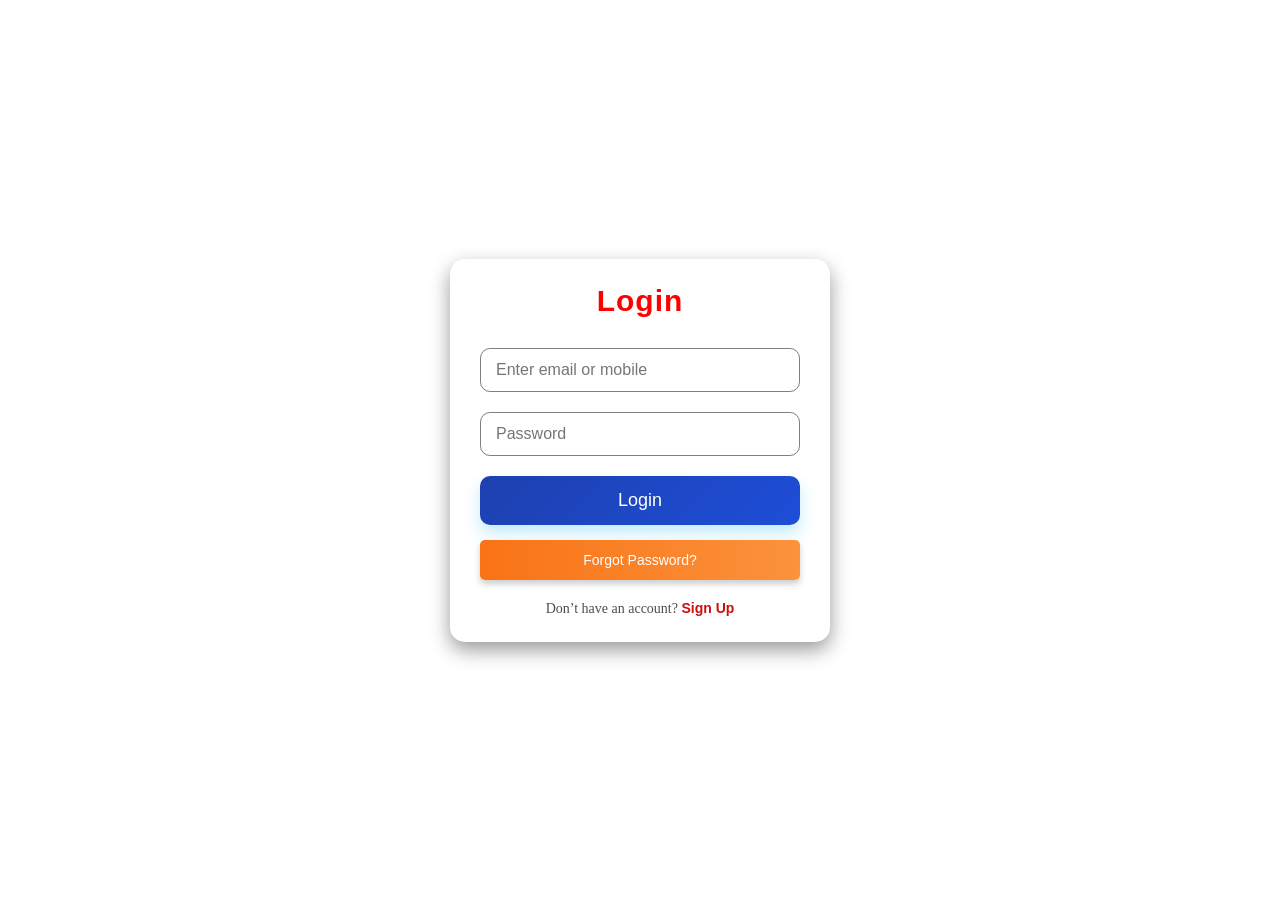
<file: admin/public/login.html>
<!DOCTYPE html>
<html lang="en">
<head>
    <meta charset="UTF-8">
    <meta name="viewport" content="width=device-width, initial-scale=1.0">
    <title>Sign Up | SoundPlus</title>
    <link rel="stylesheet" href="assets/css/style.css">
    <style>
        .error {
            color: red;
            font-size: 14px;
            margin-top: 5px;
        }

    </style>
</head>
<body>
    <!-- Login Form -->
    <div class="login-container">
        <h2>Login</h2>
        <form action="login.php" method="post" onsubmit="return validateLoginForm()">

            <!-- Identifier (Email or Mobile) -->
            <div class="input-group">
                <label for="identifier"></label>
                <input type="text" id="identifier" name="identifier" placeholder="Enter email or mobile" required>
                <div id="identifierError" class="error"></div>
            </div>

            <!-- Password -->
            <div class="input-group">
                <label for="password"></label>
                <input type="password" id="password" name="password" placeholder="Password" required>
                <div id="passwordError" class="error"></div>
            </div>

            <!-- Buttons -->
            <button type="submit" class="btn">Login</button>
            <button type="button" class="forgot-btn" onclick="showCustomAlert()">Forgot Password?</button>

            <!-- Signup Link -->
            <div class="signup-link">
                Don’t have an account? <a href="signup.html">Sign Up</a>
            </div>
        </form>
    </div>

    <!-- Custom Alert Box -->
    <div id="custom-alert" class="custom-alert">
        <div class="custom-alert-content">
            <p>Redirecting to forgot password page...</p>
            <button class="alert-btn" onclick="redirectToForgotPassword()">OK</button>
        </div>
    </div>
    <script>
        //login validate start
        // Live Validation for Login Form
        window.onload = function () {
            const identifier = document.getElementById("identifier");
            const password = document.getElementById("password");
            const identifierError = document.getElementById("identifierError");
            const passwordError = document.getElementById("passwordError");

            // Live validation for identifier (email or mobile)
            identifier.addEventListener("input", function () {
                const emailRegex = /^[^\s@]+@[^\s@]+\.[^\s@]+$/;
                const mobileRegex = /^[0-9]{10}$/;

                if (!emailRegex.test(identifier.value.trim()) && !mobileRegex.test(identifier.value.trim())) {
                    identifierError.textContent = "Enter a valid email or 10-digit mobile number.";
                } else {
                    identifierError.textContent = "";
                }
            });

            // Live validation for password
            password.addEventListener("input", function () {
                if (password.value.trim().length < 8) {
                    passwordError.textContent = "Enter password wrong";
                } else {
                    passwordError.textContent = "";
                }
            });
        };

        // Final Validation on Submit
        function validateLoginForm() {
            let isValid = true;

            const identifier = document.getElementById("identifier");
            const password = document.getElementById("password");
            const identifierError = document.getElementById("identifierError");
            const passwordError = document.getElementById("passwordError");

            // Validate Identifier (Email or Mobile)
            const emailRegex = /^[^\s@]+@[^\s@]+\.[^\s@]+$/;
            const mobileRegex = /^[0-9]{10}$/;
            if (!emailRegex.test(identifier.value.trim()) && !mobileRegex.test(identifier.value.trim())) {
                identifierError.textContent = "Enter a valid email or 10-digit mobile number.";
                isValid = false;
            }

            // Validate Password
            if (password.value.trim().length < 8) {
                passwordError.textContent = "Enter password wrong";
                isValid = false;
            }

            return isValid; // Prevent submission if invalid
        }

        // Custom Alert for Forgot Password
        function showCustomAlert() {
            document.getElementById("custom-alert").style.display = "flex";
        }

        // Redirect to Forgot Password Page
        function redirectToForgotPassword() {
            document.getElementById("custom-alert").style.display = "none";
            window.location.href = "forgot_Password.php";
        }
    //end login vliadation

    </script>

    
   </body>
   </html>
</file>
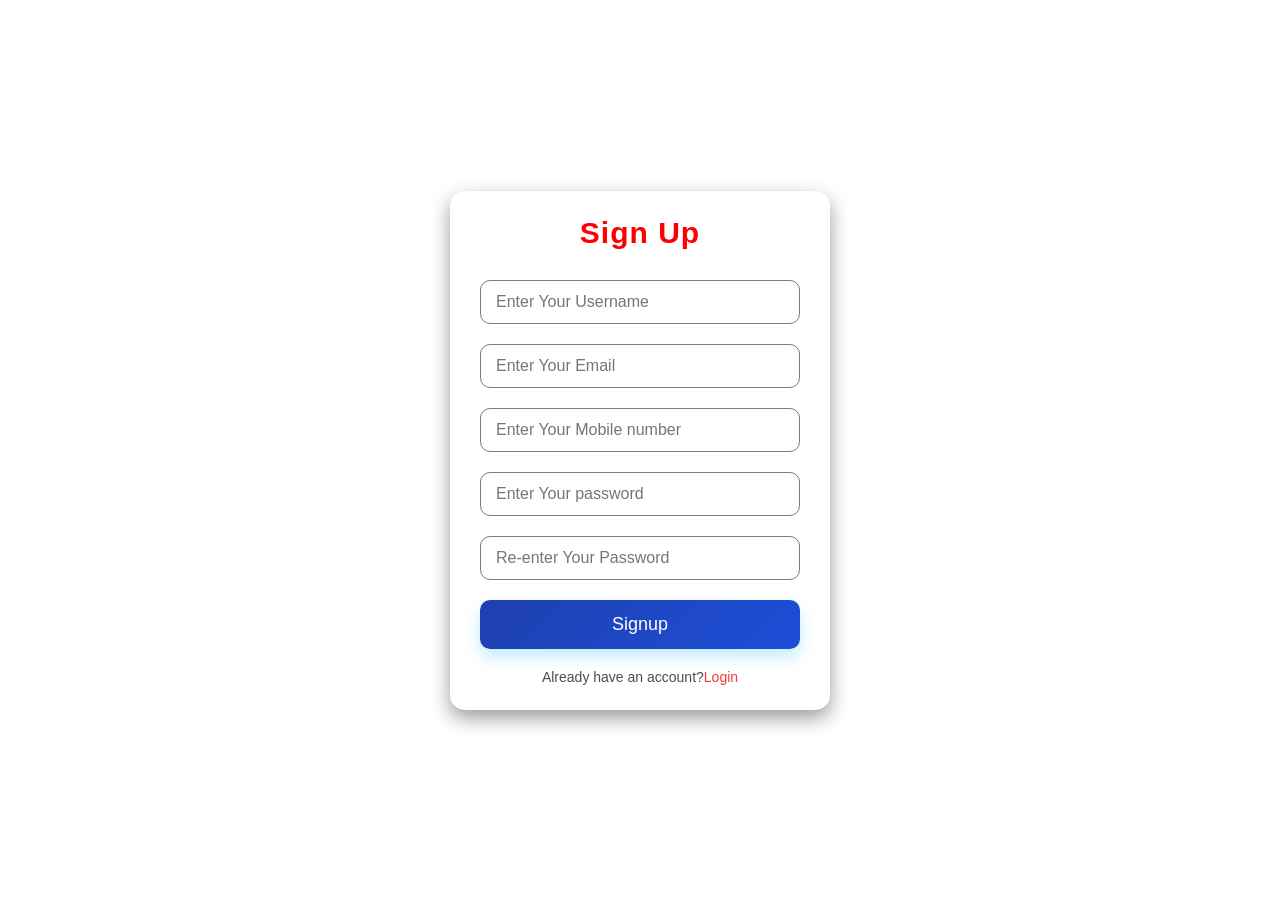
<file: admin/public/signup.html>
<!DOCTYPE html>
<html lang="en">
<head>
    <meta charset="UTF-8">
    <meta name="viewport" content="width=device-width, initial-scale=1.0">
    <title>Document</title>
    <link rel="stylesheet" href="assets/css/style.css">
    <style>
        .error-message{
            margin-top: 5px;
            font-size:0.9rem;
            color: red;
        }
    </style>

</head>
<body>
    <div class="login-container">
        <h2>Sign Up</h2>
        <form id="signupForm" action="signup.php" method="POST" onsubmit="return validateForm()">

            <div class="input-group">
                <label for="username"></label>
                <input type="text" id="username" name="username" placeholder="Enter Your Username" required>
                <p class="error-message" id="usernameError"></p>
            </div>

            <div class="input-group">
                <label for="email"></label>
                <input type="email" id="email" name="email" placeholder="Enter Your Email" required>
                <p class="error-message" id="emailError"></p>
            </div>

            <div class="input-group">
                <label for="mobile"></label>
                <input type="tel" id="mobile" name="mobile" placeholder="Enter Your Mobile number" required>
                <p class="error-message" id="mobileError"></p>
            </div>

            <div class="input-group">
                <label for="password"></label>
                <input type="password" id="password" name="password" placeholder="Enter Your password" required>
                <p class="error-message" id="passwordError"></p>
            </div>

            <div class="input-group">
                <label for="confirmPassword"></label>
                <input type="password" id="confirmPassword" name="confirmPassword" placeholder="Re-enter Your Password" required>
                <p class="error-message" id="confirmPasswordError"></p>
            </div>
       
            <div>
                <button type="submit" class="btn">Signup</button>
                </div>
        </form>
        <div class="login-link">Already have an account?<a href="login.html">Login</a></div>
    </div>

    <script>

      //live validation
      //inputs filed
      window.onload=function()
      {
        
           const username=document.getElementById("username");
            const email=document.getElementById("email");
             const mobile=document.getElementById("mobile");
             const password=document.getElementById("password");
             const confirmPassword=document.getElementById("confirmPassword");

             //error Elements
                   //error elaments
          const usernameError=document.getElementById("usernameError");
          const emailError=document.getElementById("emailError");
          const mobileError=document.getElementById("mobileError");
          const passwordError=document.getElementById("passwordError");
          const confirmPasswordError=document.getElementById("confirmPasswordError");

          //username validation
             //username valiadion 
             const usernameRegex=/^[a-zA-Z0-9@]{3,10}$/;
             username.addEventListener("input",function(){
             const usernameValue=username.value.trim();
             if(!usernameRegex.test(usernameValue) || !usernameValue.includes('@'))
             {
              usernameError.textContent="Username must be at least 3-10 characters long,include '@' and contain only letters,numbers and '@'' ";
              
             }
             else{
              usernameError.textContent="";
             }
             });

             //email valdation
             //email valiadion 
          const emailRegex=/^[^\s@]+@[^\s@]+\.[^\s@]+$/;
          email.addEventListener("input",function(){
          if(!emailRegex.test(email.value.trim()))
          {
            emailError.textContent="Please enter a valid email address.";
          }
          else{
            emailError.textContent="";
          }
        });


        //mobile validaion
        const mobileRegex=/^[0-9]{10}$/;
          mobile.addEventListener("input",function(){
            this.value=this.value.replace(/\D/g, '');//all only digit
            if(this.value.length === 10 && mobileRegex.test(this.value)){
                mobileError.textContent="";
            }
            else if(this.value.length>10)
            {
              mobileError.textContent="Mobile number must be exactliy 10 digits";
            }
            else if(this.value.length<10 && this.value.length>0)
            {
              mobileError.textContent="Mobile number must be exactliy 10 digits";
            }
            else{
            usernameError.textContent="";
      }});


      //password validaion
      const passwordRegex=/^(?=.*[A-Z])(?=.*\d)(?=.*[@$!%*?&])[A-Za-z\d@$!%*?&]{8,}$/;
      password.addEventListener("input",function(){
        if(!passwordRegex.test(password.value.trim())){
            passwordError.textContent="Password must be at least 8 characters long.include an uppercase letter,a number,and special character.";
          }
          else{
            passwordError.textContent="";
          }
      });


       //confirmpassword validaion
       confirmPassword.addEventListener("input",function(){
       if(confirmPassword.value!==password.value)
          {
            confirmPasswordError.textContent="Password do not match.";
          }
          else{
            confirmPasswordError.textContent="";
          }});
      };


        // final javasscript validation form funcion
        function validateForm()
        {
            let  isvalid=true;

            const username=document.getElementById("username");
            const email=document.getElementById("email");
             const mobile=document.getElementById("mobile");
             const password=document.getElementById("password");
             const confirmPassword=document.getElementById("confirmpassword");

             //error elaments
          const usernameError=document.getElementById("usernameError");
          const emailError=document.getElementById("emailError");
          const mobileError=document.getElementById("mobileError");
          const passwordError=document.getElementById("passwordError");
          const confirmPasswordError=document.getElementById("confirmpasswordError");

           //username valiadion 
           const usernameRegex=/^[a-zA-Z0-9@]{3,10}$/
             if(!usernameRegex.test(username.value.trim)|| !username.value,includes('@'))
             {
              usernameError.textContent="Username must be at least 3-10 characters long,include '@' and contain only letters,numbers and '@'' ";
              isvalid=false;
             }
             else{
              usernameError.textContent="";
             }
        

          
          //email valiadion 
          const emailRegex=/^[^\s@]+@[^\s@]+\.[^\s@]+$/;
          if(!emailRegex.test(email.value.trim()))
          {
            emailError.textContent="Please enter a valid email address.";
            isvalid=false;
          }
          else{
            usernameError.textContent="";
          }


          //mobile valiadion 
          const mobileRegex=/^[0-9]{10}$/;
            if(!mobileRegex.test(mobile.value.trim())){
                mobileError.textContent="Mobile number must be exactliy 10 digits";
                isvalid=false;
            }
            else{
            usernameError.textContent="";
          }

          
        

          //password validaion 
          const passwordRegex=/^(?=.*[A-Z])(?=.*\d)(?=.*[@$!%*?&])[A-Za-z\d@$!%*?&]{8,}$/;
          if(!passwordRegex.test(password.value.trim())){
            passwordError.textContent="Password must be at least 8 characters long.include an uppercase letter,a number,and special character.";
            isvalid=false;
          }
          else{
            passwordError.textContent="";
          }

          //confirmpassword validaion
          if(confirmPassword.value !== password.value)
          {
            confirmPasswordError.textContent="Password do not match.";
            isvalid=false;
          }
          else{
            confirmPasswordError.textContent="";
          }
          return isvalid;
        }
    </script>

</body>
</html>
</file>
<file: admin/public/assets/css/style.css>
/* General Reset */
* {
    margin: 0;
    padding: 0;
    box-sizing: border-box;
    font-family: 'Poppins', sans-serif;
}

body {
    height: 100vh;
    display: flex;
    justify-content: center;
    align-items: center;
    background-color: white;
    background-size: 100% 100%;
    animation: gradient-animation 15s ease infinite; /
}

/* Gradient Animation */
@keyframes gradient-animation {
    0% { background-position: 0% 50%; }
    50% { background-position: 100% 50%; }
    100% { background-position: 0% 50%; }
}

/* Login Container Styling */
.login-container {
    width: 380px;
    padding: 25px 30px;
    background: rgba(255, 255, 255, 0.1);
    border-radius: 15px;
    box-shadow: 0 8px 20px rgba(0, 0, 0, 0.4);
    backdrop-filter: blur(15px);
    position: relative;
    overflow: hidden;
    animation: fadeInUp 1.5s ease-out;
}

/* Fade-in Animation */
@keyframes fadeInUp {
    0% { opacity: 0; transform: translateY(50px); }
    100% { opacity: 1; transform: translateY(0); }
}

/* Heading Style */
.login-container h2 {
    text-align: center;
    margin-bottom: 30px;
    color: #ff0000;
    font-size: 30px;
    letter-spacing: 1px;
}

/* Input Field Styling */
.login-container .input-group {
    position: relative;
    margin-bottom: 20px;
}

.login-container .input-group input {
    width: 100%;
    padding: 12px 15px;
    border: 1px solid rgba(0, 0, 0, 0.5);
    border-radius: 10px;
    background: transparent;
    color: #000000;
    font-size: 16px;
    outline: none;
    transition: 0.3s;
}

/* Floating Label Styling */
.login-container .input-group label {
    position: absolute;
    top: 12px;
    left: 15px;
    font-size: 14px;
    color: rgba(0, 0, 0, 0.7);
    pointer-events: none;
    transition: 0.3s;
}

.login-container .input-group input:focus + label,
.login-container .input-group input:not(:placeholder-shown) + label {
    top: -8px;
    left: 10px;
    font-size: 12px;
    color: #38bdf8;
    background: #1e293b;
    padding: 0 5px;
    border-radius: 5px;
}

/* Button Styling */
.login-container .btn {
    width: 100%;
    padding: 14px 0;
    border: none;
    border-radius: 10px;
    background:linear-gradient(135deg, #1e40af, #1d4ed8);
    color: #fff;
    font-size: 18px;
    cursor: pointer;
    transition: 0.3s;
    box-shadow: 0 8px 15px rgba(56, 189, 248, 0.3);
}

.login-container .btn:hover {
    background: linear-gradient(135deg, #1e40afd8, #1d4fd8c5);
    transform: scale(1.05);
    
}
/* Forgot Password Button */
.forgot-btn {
    width: 100%;
    margin-top: 15px;
    padding: 12px 0;
    border: none;
    border-radius: 5px;
    background: linear-gradient(90deg, #f97316, #fb923c);
    color: #fff;
    font-size: 14px;
    cursor: pointer;
    transition: all 0.3s ease;
    box-shadow: 0 4px 6px rgba(0, 0, 0, 0.2);
}

.forgot-btn:hover {
    background: linear-gradient(90deg, #fb923c, #f97316);
    transform: translateY(-2px);
    box-shadow: 0 6px 10px rgba(0, 0, 0, 0.3);
}

/* Animation Effects for Background Circles */
.animated-bg-circle {
    position: absolute;
    width: 300px;
    height: 300px;
    background: radial-gradient(circle, rgba(56, 189, 248, 0.4), transparent);
    border-radius: 50%;
    animation: move-circle 10s infinite ease-in-out;
    z-index: -1;
}

.animated-bg-circle:nth-child(1) {
    top: -50px;
    left: -50px;
}

.animated-bg-circle:nth-child(2) {
    bottom: -50px;
    right: -50px;
    animation-delay: 3s;
}

@keyframes move-circle {
    0%, 100% {
        transform: translate(0, 0) scale(1);
    }
    50% {
        transform: translate(20px, 20px) scale(1.2);
    }
}

/* Signup Link */
.signup-link {
    text-align: center;
    margin-top: 20px;
    font-size: 14px;
    word-spacing: normal;
    font-family: Cambria, Cochin, Georgia, Times, 'Times New Roman', serif;
    color: rgba(0, 0, 0, 0.7);
}

.signup-link a {
    color: #ca1111;
    text-decoration: none;
    font-weight: bold;
}

.signup-link a:hover {
    text-decoration: underline;
    color: #2563eb;
}
/* Custom Alert Box Styling */
.custom-alert {
    display: none;
    position: fixed;
    top: 0;
    left: 0;
    width: 100%;
    height: 100%;
    background: rgba(0, 0, 0, 0.7);
    z-index: 1000;
    justify-content: center;
    align-items: center;
}

.custom-alert-content {
    background: linear-gradient(135deg, #1e40af, #1d4ed8);
    padding: 20px 30px;
    border-radius: 10px;
    text-align: center;
    color: #fff;
    box-shadow: 0 10px 20px rgba(0, 0, 0, 0.3);
    animation: fadeIn 0.5s ease-out;
}

.custom-alert-content p {
    font-size: 16px;
    margin-bottom: 15px;
    color: #f9fafb;
}

.alert-btn {
    padding: 10px 20px;
    background: linear-gradient(90deg, #2563eb, #3b82f6);
    border: none;
    border-radius: 5px;
    color: #fff;
    font-size: 14px;
    cursor: pointer;
    transition: all 0.3s ease;
}

.alert-btn:hover {
    background: linear-gradient(90deg, #3b82f6, #2563eb);
    transform: translateY(-2px);
}

@keyframes fadeIn {
    from {
        opacity: 0;
        transform: scale(0.9);
    }
    to {
        opacity: 1;
        transform: scale(1);
    }
}
/* Instruction Text Styling */
.instruction {
    font-size: 16px;
    color: rgba(0, 0, 0, 0.637);
    margin-bottom: 20px;
    text-align: center;
    line-height: 1.5;
}

/* Login Link Styling */
.login-link {
    margin-top: 20px;
    text-align: center;
    font-size: 14px;
    color: rgba(0, 0, 0, 0.7);
}

.login-link a {
    color: #f83838;
    text-decoration: none;
}

.login-link a:hover {
    text-decoration: underline;
     text-decoration: underline;
    color: #2563eb;
}
</file>
